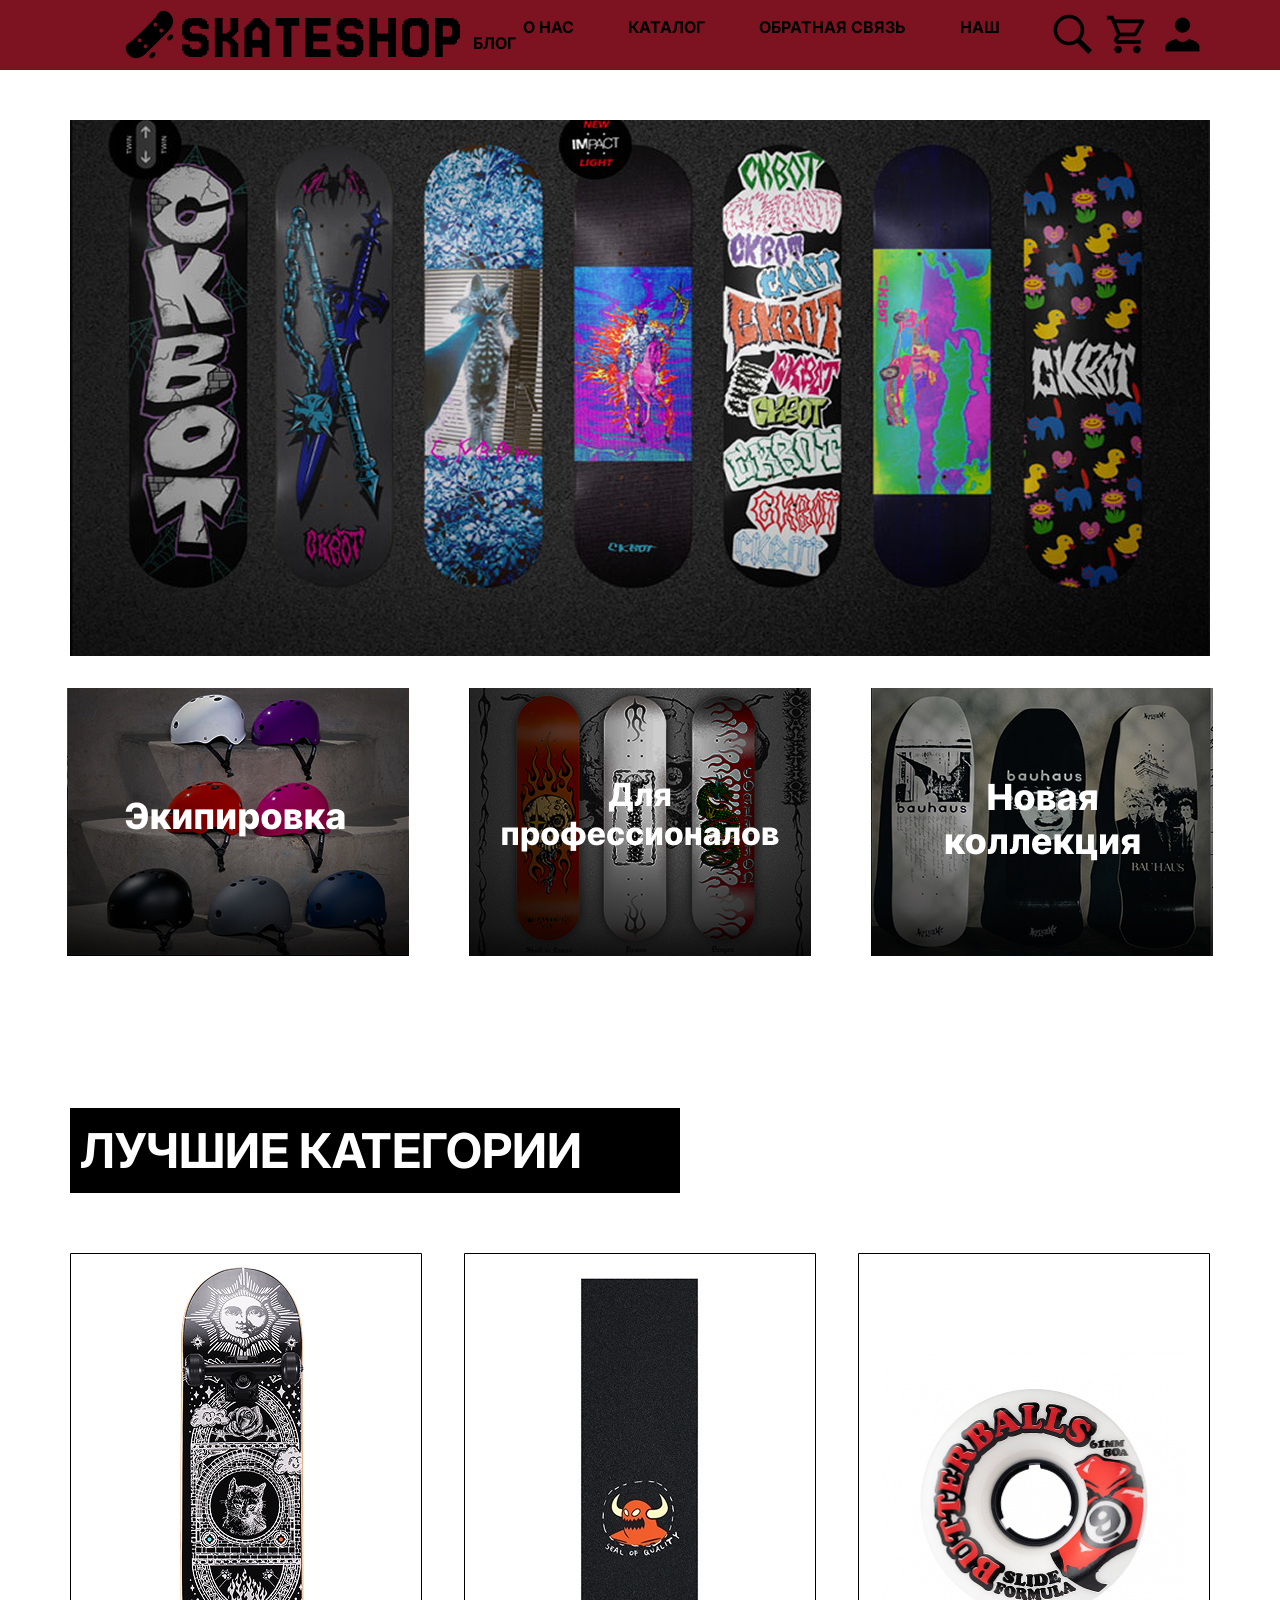
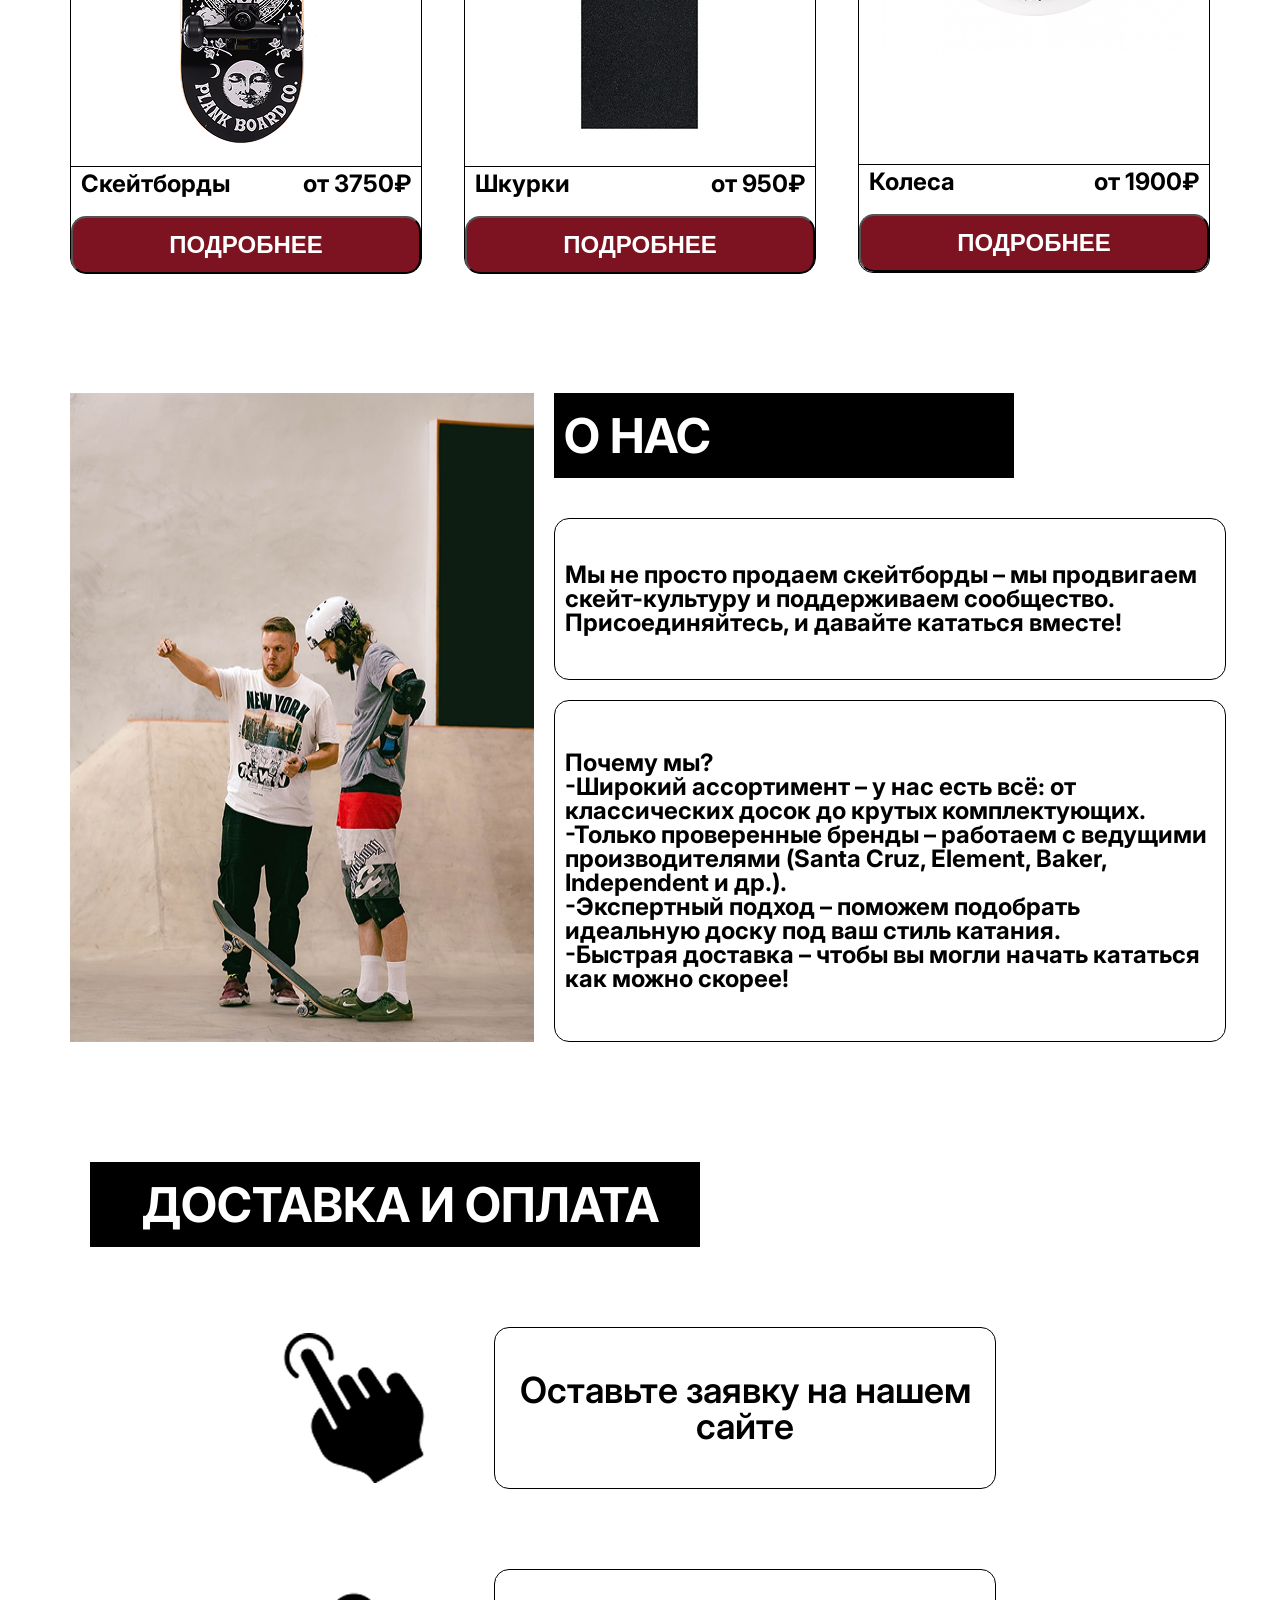
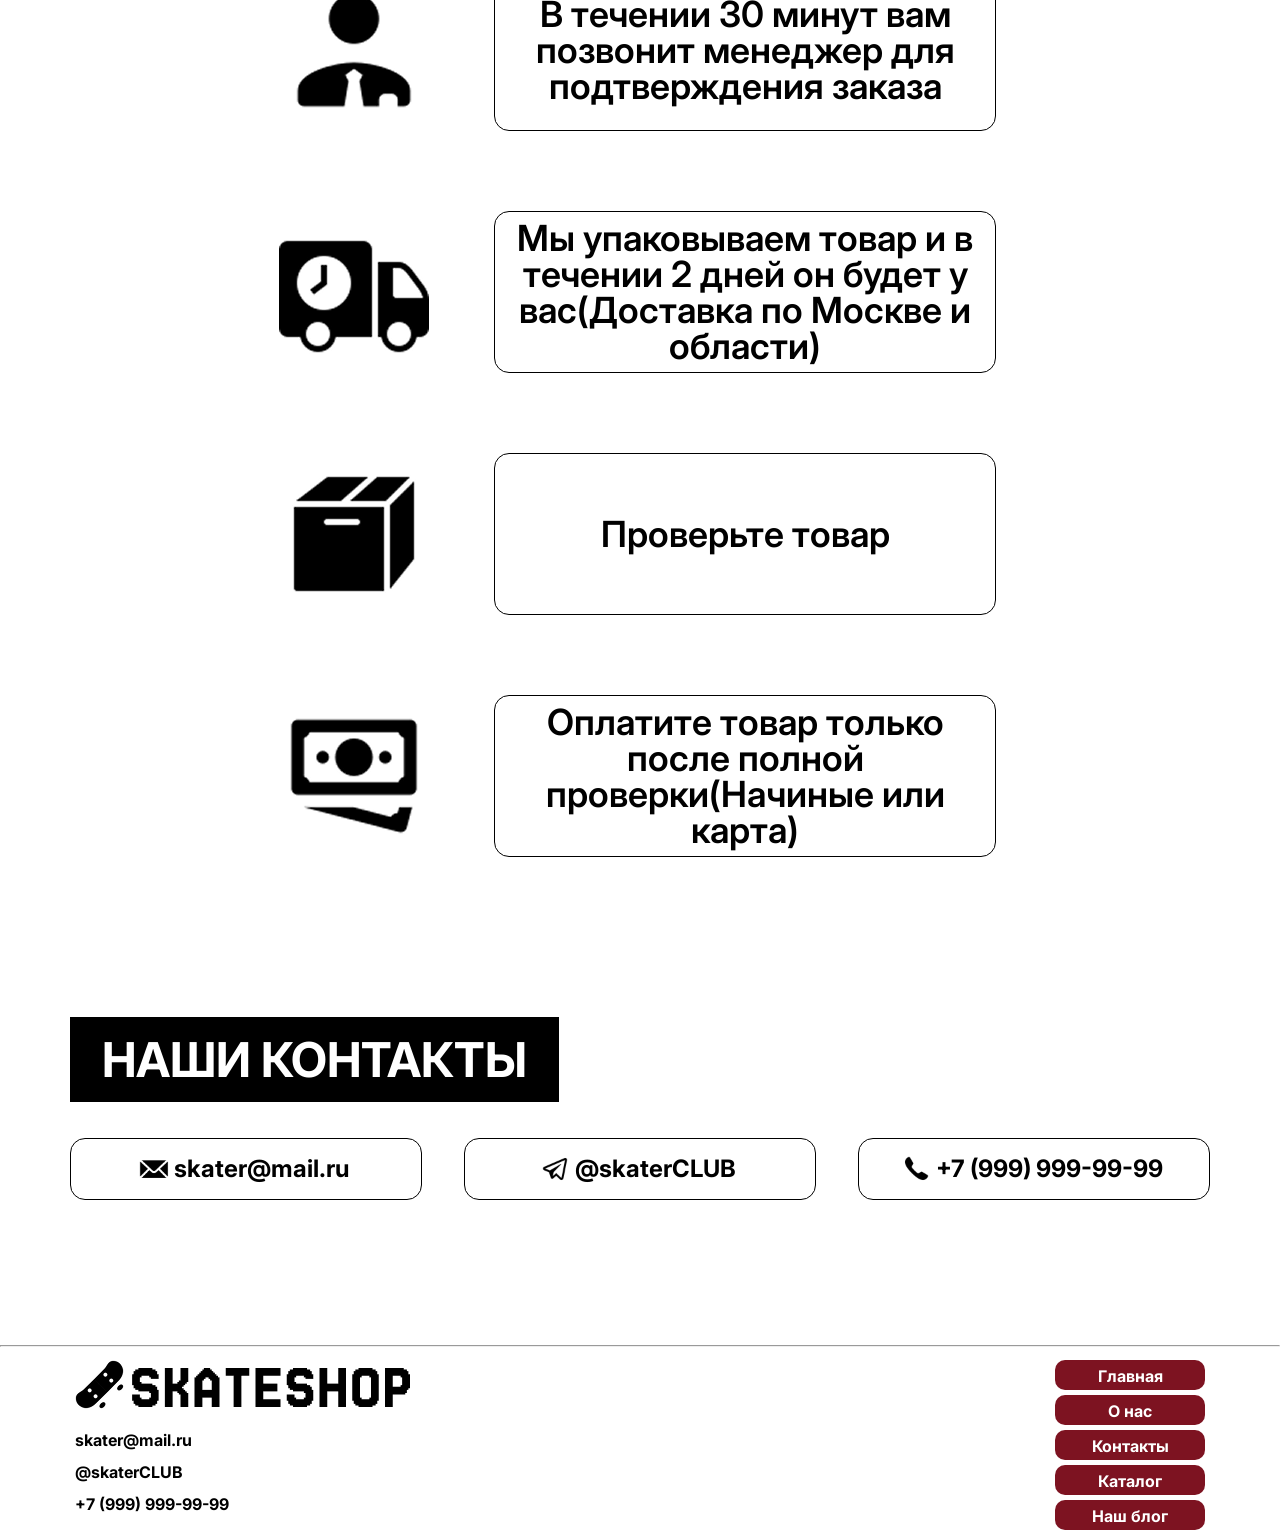
<file: index.html>
<!DOCTYPE html>
<html lang="ru">

<head>
    <meta charset="UTF-8">
    <meta name="viewport" content="width=device-width, initial-scale=1.0">
    <link rel="stylesheet" href="/reset.css">
    <link rel="stylesheet" href="/style.css">

    <link rel="preconnect" href="https://fonts.googleapis.com">
    <link rel="preconnect" href="https://fonts.gstatic.com" crossorigin>
    <link
        href="https://fonts.googleapis.com/css2?family=Inter:ital,opsz,wght@0,14..32,100..900;1,14..32,100..900&family=Oswald:wght@200..700&display=swap"
        rel="stylesheet">
    <title>skatedark</title>
</head>

<body>
    <header>
        <div class="container header">
            <a href="#"><img src="/img/Group 8.png" alt="logo"></a>
            <nav>
                <a href="#about_us">О НАС</a>
                <a href="/catalog.html">КАТАЛОГ</a>
                <a href="#contacts">ОБРАТНАЯ СВЯЗЬ</a>
                <a href="#blog">НАШ БЛОГ</a>
            </nav>
            <div class="header_button">
                <a href=""><img src="/img/Search.png" alt=""></a>
                <a href=""><img src="/img/Shopping Cart.png" alt=""></a>
                <a href="/registration.html"><img src="/img/User.png" alt=""></a>
            </div>
        </div>
    </header>
    <main>
        <section id="cover">
            <div>
                <img class="cover_big_img" src="/img/cover_img_big.png" alt="">
            </div>
            <div class="cover_menu_img">
                <a href=""><img src="/img/cover_img_ecip.png" alt=""></a>
            <a href=""><img src="/img/cover_img_prof.png" alt=""></a>
            <a href=""><img src="/img/cover_img_newcoll.png" alt=""></a>
            </div>
        </section>
        <section id="catalog_index" class="container">
            <h2>ЛУЧШИЕ КАТЕГОРИИ</h2>
            <div class="cards">


                <div class="card">
                    <img src="/img/catalog_skate.png" alt="">
                    <div class="card_price">
                        <h3>Скейтборды</h3>
                        <p>от 3750₽</p>
                    </div>
                    <button class="btn_card">ПОДРОБНЕЕ</button>
                </div>

                <div class="card">
                    <img src="/img/catalog_shurka.png" alt="">
                    <div class="card_price">
                        <h3>Шкурки</h3>
                        <p>от 950₽</p>
                    </div>
                    <button class="btn_card">ПОДРОБНЕЕ</button>
                </div>

                <div class="card">
                    <img src="/img/catalog_wheels.png" alt="" width="350px">
                    <div class="card_price">
                        <h3>Колеса</h3>
                        <p>от 1900₽</p>
                    </div>
                    <button class="btn_card">ПОДРОБНЕЕ</button>
                </div>
            </div>
        </section>
        <section id="about_us">
            <div class="container about_us_content">
                <img src="/img/about_us_photo.png" alt="">
                <div class="about_us_text">
                    <h2>О НАС</h2>
                    <p class="about_us_text_first">Мы не просто продаем скейтборды – мы продвигаем скейт-культуру и
                        поддерживаем сообщество.
                        Присоединяйтесь, и давайте кататься вместе!</p>
                    <p class="about_us_text_second">Почему мы?
                        <br>-Широкий ассортимент – у нас есть всё: от классических досок до крутых комплектующих.
                        <br>-Только проверенные бренды – работаем с ведущими производителями (Santa Cruz, Element,
                        Baker, Independent и др.).
                        <br>-Экспертный подход – поможем подобрать идеальную доску под ваш стиль катания.
                        <br>-Быстрая доставка – чтобы вы могли начать кататься как можно скорее!
                    </p>
                </div>
        </section>
        </div>
        <section id="delivery_and_payment" class=" container">
            <h2 class="dap_heading">ДОСТАВКА И ОПЛАТА</h2>
            <div class="delivery_and_payment">
                <div class="dap_content">
                    <img src="/img/Tap.png" alt="">
                    <p class="dap_text">Оставьте заявку на нашем сайте</p>
                </div>
                <div class="dap_content">
                    <img src="/img/Manager.png" alt="">
                    <p class="dap_text">В течении 30 минут вам позвонит менеджер для подтверждения заказа</p>
                </div>
                <div class="dap_content">
                    <img src="/img/Delivery.png" alt="">
                    <p class="dap_text">Мы упаковываем товар и в течении 2 дней он будет у вас(Доставка по Москве и
                        области)</p>
                </div>
                <div class="dap_content">
                    <img src="/img/Cardboard Box.png" alt="">
                    <p class="dap_text">Проверьте товар</p>
                </div>
                <div class="dap_content">
                    <img src="/img/Cash.png" alt="">
                    <p class="dap_text">Оплатите товар только после полной проверки(Начиные или карта)</p>
                </div>
            </div>
        </section>
        <section id="contacts" class="container">
            <h2 class="contacts_heading">НАШИ КОНТАКТЫ</h2>
            <div class="all_contacts">
            <div class="contacts_content">
                <img src="/img/Letter.png" alt="" width="30px" height="30px">
                <p>skater@mail.ru</p>
            </div>
            <div class="contacts_content">
                <img src="/img/Telegram App.png" alt="" width="30px" height="30px">
                <p>@skaterCLUB</p>
            </div>
            <div class="contacts_content">
                <img src="/img/Phone.png" alt="" width="30px" height="30px">
                <p>+7 (999) 999-99-99</p>
            </div>
        </div>

        </section>
    </main>
    <hr>
    <footer id="footer" class="container">
        <div class="footer">
            <div class="footer_contacts">
                <img src="/img/Group 8.png" alt="" width="353px" height="59px">
                <p>skater@mail.ru</p>
                <p>@skaterCLUB</p>
                <p>+7 (999) 999-99-99</p>

            </div>
            <div class="footer_menu">
                <ul>
                    <li><a href="/index.html" class="button_footer">Главная</a></li>
                    <li><a href="/index.html#about_us" class="button_footer">О нас</a></li>
                    <li><a href="#contacts/index.html" class="button_footer">Контакты</a></li>
                    <li><a href="/catalog.html" class="button_footer">Каталог</a></li>
                    <li><a href="#" class="button_footer">Наш блог</a></li>
                </ul>
            </div>
        </div>
    </footer>
</body>

</html>
</file>
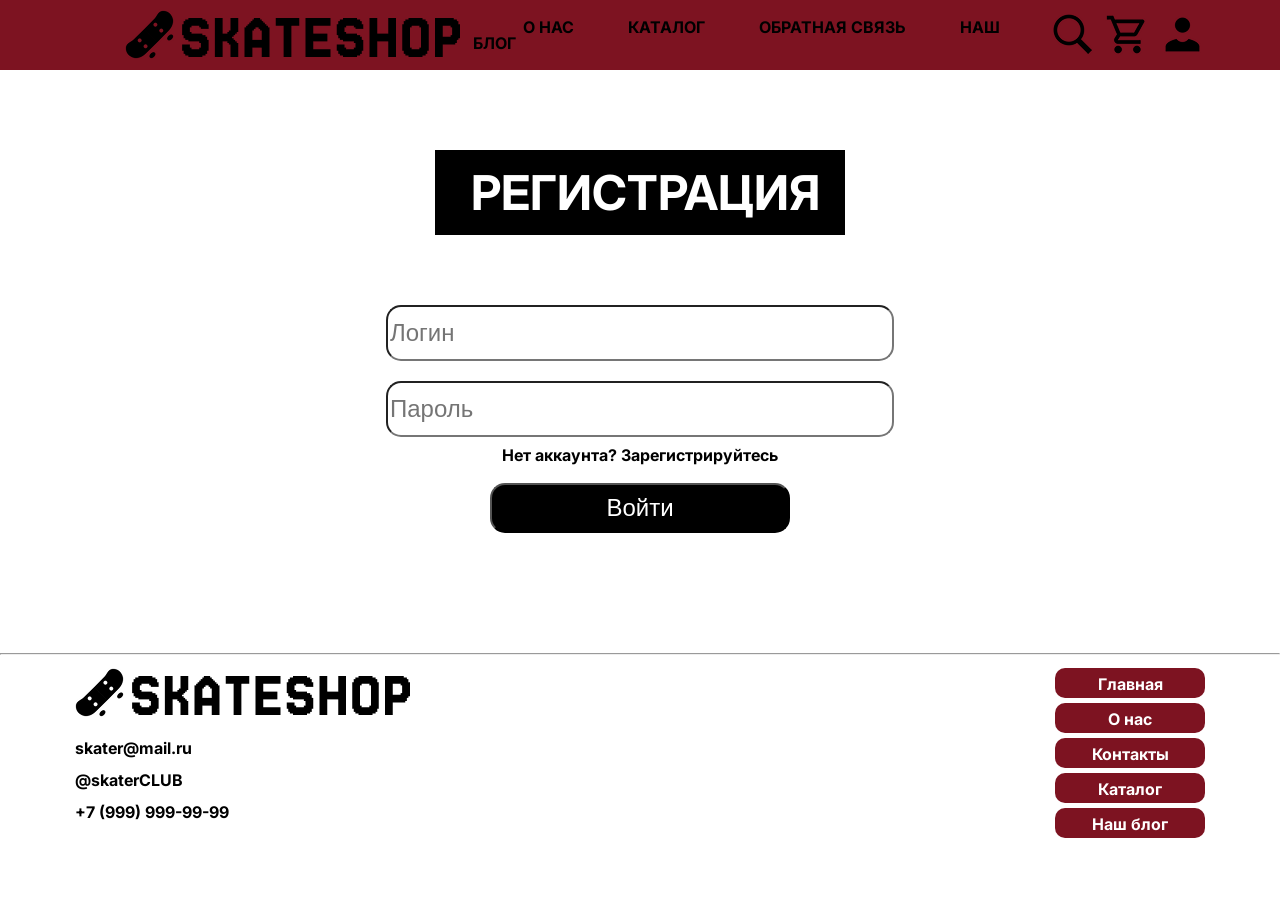
<file: authorization.html>
<!DOCTYPE html>
<html lang="ru">

<head>
    <meta charset="UTF-8">
    <meta name="viewport" content="width=device-width, initial-scale=1.0">
    <link rel="stylesheet" href="/reset.css">
    <link rel="stylesheet" href="/style.css">

    <link rel="preconnect" href="https://fonts.googleapis.com">
    <link rel="preconnect" href="https://fonts.gstatic.com" crossorigin>
    <link
        href="https://fonts.googleapis.com/css2?family=Inter:ital,opsz,wght@0,14..32,100..900;1,14..32,100..900&family=Oswald:wght@200..700&display=swap"
        rel="stylesheet">
    <title>skatedark</title>
</head>

<body>
    <header>
        <div class="container header">
            <a href="/index.html"><img src="/img/Group 8.png" alt="logo"></a>
            <nav>
                <a href="/index.html#about_us">О НАС</a>
                <a href="/catalog.html">КАТАЛОГ</a>
                <a href="/index.html#contacts">ОБРАТНАЯ СВЯЗЬ</a>
                <a href="#">НАШ БЛОГ</a>
            </nav>
            <div class="header_button">
                <a href=""><img src="/img/Search.png" alt=""></a>
                <a href=""><img src="/img/Shopping Cart.png" alt=""></a>
                <a href=""><img src="/img/User.png" alt=""></a>
            </div>
        </div>
    </header>
    <main>
        <section id="registration">
        <h2>РЕГИСТРАЦИЯ</h2>
        <input class="registration_pole" type="text" placeholder="Логин">
        <input class="registration_pole" type="text" placeholder="Пароль">
        <p>Нет аккаунта? Зарегистрируйтесь</p>
        <button class="btn_aut"><a href="/index.html" >Войти</a></button>
    </section>
    </main>
    </main>
    <hr>
    <footer id="footer" class="container">
        <div class="footer">
            <div class="footer_contacts">
                <img src="/img/Group 8.png" alt="" width="353px" height="59px">
                <p>skater@mail.ru</p>
                <p>@skaterCLUB</p>
                <p>+7 (999) 999-99-99</p>

            </div>
            <div class="footer_menu">
                <ul>
                    <li><a href="/index.html" class="button_footer">Главная</a></li>
                    <li><a href="/index.html#about_us" class="button_footer">О нас</a></li>
                    <li><a href="/index.html#contacts" class="button_footer">Контакты</a></li>
                    <li><a href="/catalog.html" class="button_footer">Каталог</a></li>
                    <li><a href="#" class="button_footer">Наш блог</a></li>
                </ul>
            </div>
        </div>
    </footer>
</body>

</html>
</file>
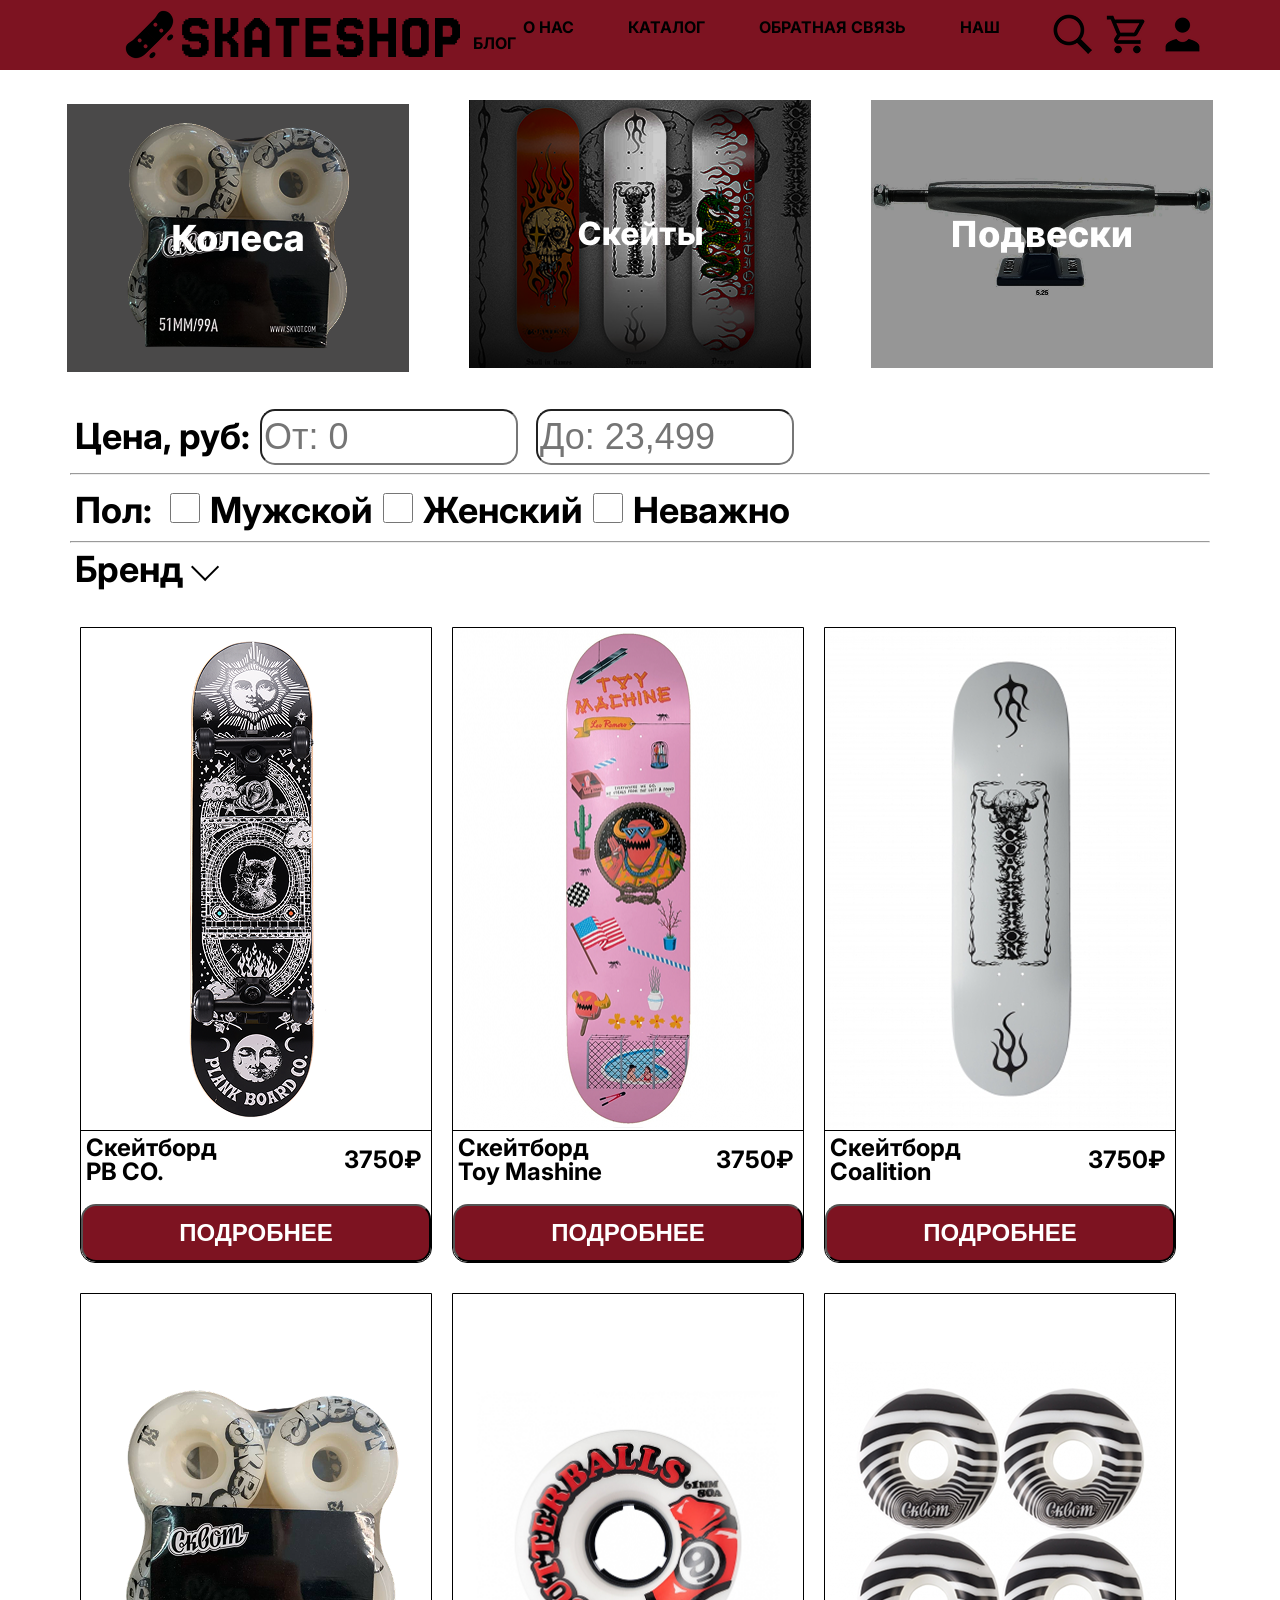
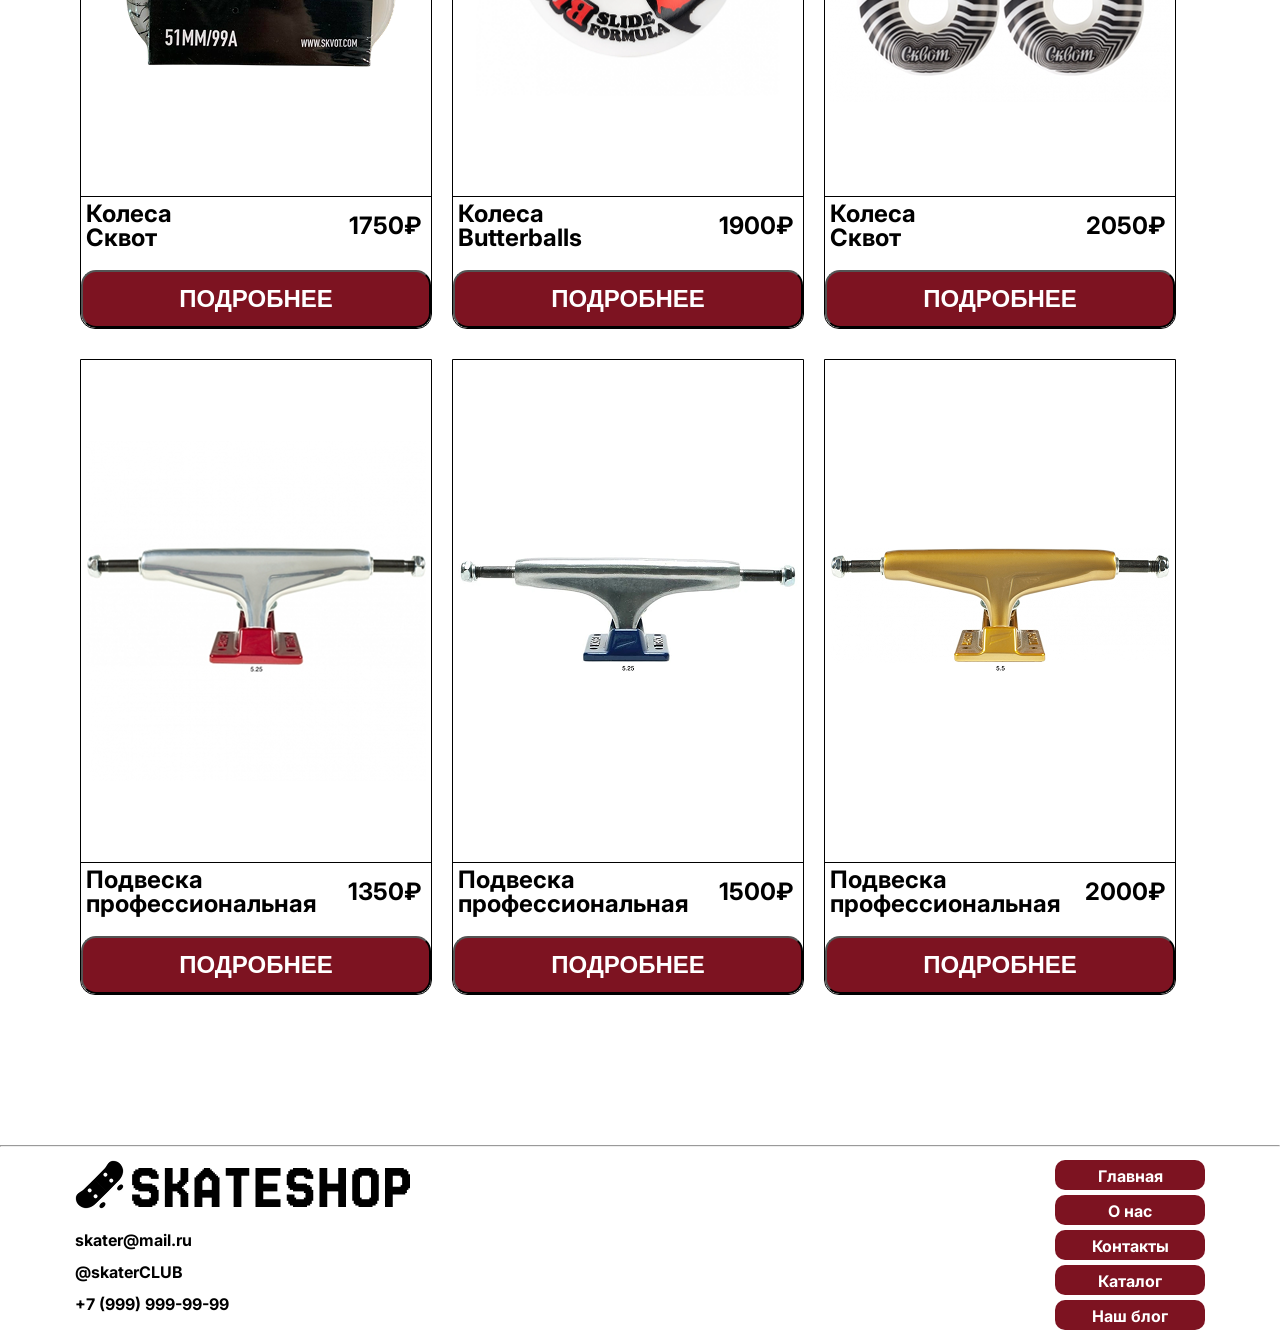
<file: catalog.html>
<!DOCTYPE html>
<html lang="ru">

<head>
    <meta charset="UTF-8">
    <meta name="viewport" content="width=device-width, initial-scale=1.0">
    <link rel="stylesheet" href="/reset.css">
    <link rel="stylesheet" href="/style.css">

    <link rel="preconnect" href="https://fonts.googleapis.com">
    <link rel="preconnect" href="https://fonts.gstatic.com" crossorigin>
    <link
        href="https://fonts.googleapis.com/css2?family=Inter:ital,opsz,wght@0,14..32,100..900;1,14..32,100..900&family=Oswald:wght@200..700&display=swap"
        rel="stylesheet">
    <title>skatedark</title>
</head>

<body>
    <header>
        <div class="container header">
            <a href="/index.html"><img src="/img/Group 8.png" alt="logo"></a>
            <nav>
                <a href="/index.html#about_us">О НАС</a>
                <a href="/catalog.html">КАТАЛОГ</a>
                <a href="/index.html#contacts">ОБРАТНАЯ СВЯЗЬ</a>
                <a href="#">НАШ БЛОГ</a>
            </nav>
            <div class="header_button">
                <a href=""><img src="/img/Search.png" alt=""></a>
                <a href=""><img src="/img/Shopping Cart.png" alt=""></a>
                <a href="/registration.html"><img src="/img/User.png" alt=""></a>
            </div>
        </div>
    </header>
    <main>
        <section class="container" id="cover_catalo">
        <div class="cover_menu_img">
            <a href=""><img src="/img/Group 28.png" alt=""></a>
                <a href=""><img src="/img/Group 29.png" alt=""></a>
                <a href=""><img src="/img/Group 30.png" alt=""></a>
        </div>
    </section>
    <section id="filters" class="filters container">
        <p>Цена, руб:<input class="first"type="text" placeholder="От: 0"> <input class="first" type="text" placeholder="До: 23,499"></p>
        <hr>
        <p>Пол: <input class="checkbox" type="checkbox">Мужской<input class="checkbox" type="checkbox">Женский<input class="checkbox" type="checkbox">Неважно</p>
        <hr>
        <p>Бренд <img src="/img/Group 34 — копия.png" alt=""></p>
    </section>
    <section id="catalog" class="container">
        <div class="cards_catalog">
            <div class="card_catalog">
                <img src="/img/catalog_skate.png" alt="">
                <div class="card_price">
                    <h3>Скейтборд <br> 
                        PB CO.</h3>
                    <p>3750₽</p>
                </div>
                <button class="btn_card">ПОДРОБНЕЕ</button>
            </div>
            <div class="card_catalog">
                <img src="/img/1j0s0 1.png" alt="" width="350" height="500">
                <div class="card_price">
                    <h3>Скейтборд <br>
                        Toy Mashine</h3>
                    <p>3750₽</p>
                </div>
                <button class="btn_card">ПОДРОБНЕЕ</button>
            </div>
            <div class="card_catalog">
                <img src="/img/an09vpq 1.png" alt="">
                <div class="card_price">
                    <h3>Скейтборд <br>Coalition</h3>
                    <p>3750₽</p>
                </div>
                <button class="btn_card">ПОДРОБНЕЕ</button>
            </div>
            <div class="card_catalog">
                <img src="img/Group 37.png" alt="">
                <div class="card_price">
                    <h3>Колеса <br>Сквот</h3>
                    <p>1750₽</p>
                </div>
                <button class="btn_card">ПОДРОБНЕЕ</button>
            </div>
            <div class="card_catalog">
                <img src="img/Group 35.png" alt="" width="350" height="500">
                <div class="card_price">
                    <h3>Колеса <br> Butterballs</h3>
                    <p>1900₽</p>
                </div>
                <button class="btn_card">ПОДРОБНЕЕ</button>
            </div>
            <div class="card_catalog">
                <img src="img/Group 34.png" alt="">
                <div class="card_price">
                    <h3>Колеса <br>Сквот</h3>
                    <p>2050₽</p>
                </div>
                <button class="btn_card">ПОДРОБНЕЕ</button>
            </div>
            <div class="card_catalog">
                <img src="img/Group 31.png" alt="">
                <div class="card_price">
                    <h3>Подвеска <br>
                    профессиональная</h3>
                    <p>1350₽</p>
                </div>
                <button class="btn_card">ПОДРОБНЕЕ</button>
            </div>
            <div class="card_catalog">
                <img src="img/Group 32.png" alt="">
                <div class="card_price">
                    <h3>Подвеска<br>
                        профессиональная</h3>
                    <p>1500₽</p>
                </div>
                <button class="btn_card">ПОДРОБНЕЕ</button>
            </div>
            <div class="card_catalog">
                <img src="/img/Group 33.png" alt="">
                <div class="card_price">
                    <h3>Подвеска<br>
                        профессиональная</h3>
                    <p>2000₽</p>
                </div>
                <button class="btn_card">ПОДРОБНЕЕ</button>
            </div>
            </div>
    </section>
    </main>
    <hr>
    <footer id="footer" class="container">
        <div class="footer">
            <div class="footer_contacts">
                <img src="/img/Group 8.png" alt="" width="353px" height="59px">
                <p>skater@mail.ru</p>
                <p>@skaterCLUB</p>
                <p>+7 (999) 999-99-99</p>

            </div>
            <div class="footer_menu">
                <ul>
                    <li><a href="/index.html" class="button_footer">Главная</a></li>
                    <li><a href="/index.html#about_us" class="button_footer">О нас</a></li>
                    <li><a href="/index.html#contacts" class="button_footer">Контакты</a></li>
                    <li><a href="/catalog.html" class="button_footer">Каталог</a></li>
                    <li><a href="#" class="button_footer">Наш блог</a></li>
                </ul>
            </div>
        </div>
    </footer>
</body>

</html>
</file>
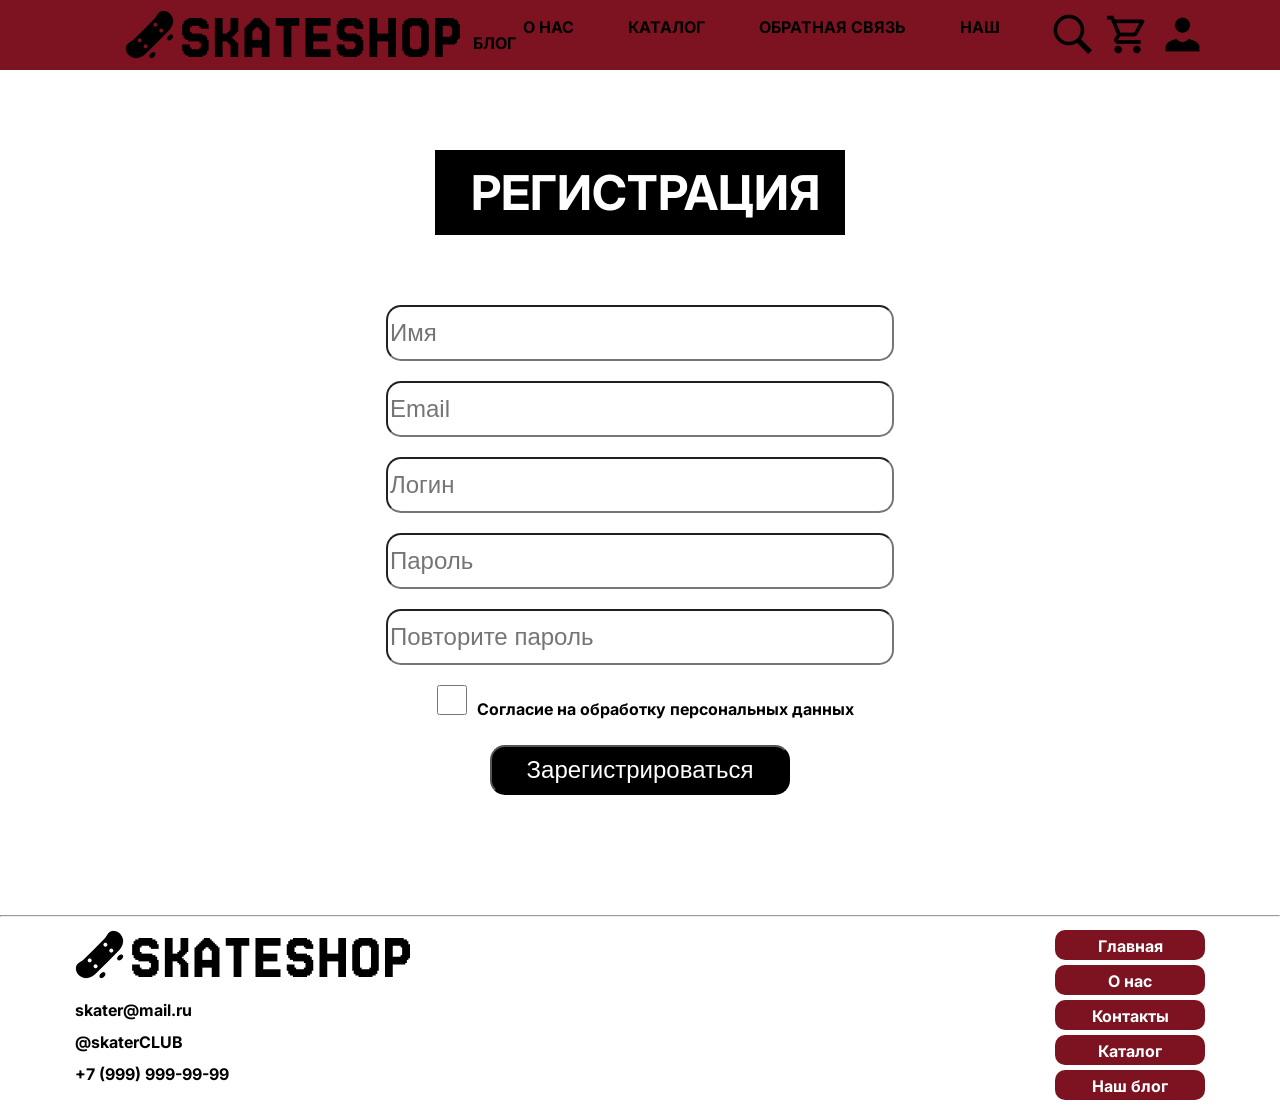
<file: registration.html>
<!DOCTYPE html>
<html lang="ru">

<head>
    <meta charset="UTF-8">
    <meta name="viewport" content="width=device-width, initial-scale=1.0">
    <link rel="stylesheet" href="/reset.css">
    <link rel="stylesheet" href="/style.css">

    <link rel="preconnect" href="https://fonts.googleapis.com">
    <link rel="preconnect" href="https://fonts.gstatic.com" crossorigin>
    <link
        href="https://fonts.googleapis.com/css2?family=Inter:ital,opsz,wght@0,14..32,100..900;1,14..32,100..900&family=Oswald:wght@200..700&display=swap"
        rel="stylesheet">
    <title>skatedark</title>
</head>

<body>
    <header>
        <div class="container header">
            <a href="/index.html"><img src="/img/Group 8.png" alt="logo"></a>
            <nav>
                <a href="/index.html#about_us">О НАС</a>
                <a href="/catalog.html">КАТАЛОГ</a>
                <a href="/index.html#contacts">ОБРАТНАЯ СВЯЗЬ</a>
                <a href="#">НАШ БЛОГ</a>
            </nav>
            <div class="header_button">
                <a href=""><img src="/img/Search.png" alt=""></a>
                <a href=""><img src="/img/Shopping Cart.png" alt=""></a>
                <a href=""><img src="/img/User.png" alt=""></a>
            </div>
        </div>
    </header>
    <main>
        <section id="registration">
        <h2>РЕГИСТРАЦИЯ</h2>
        <input class="registration_pole" type="text" placeholder="Имя">
        <input class="registration_pole" type="text" placeholder="Email">
        <input class="registration_pole" type="text" placeholder="Логин">
        <input class="registration_pole" type="text" placeholder="Пароль">
        <input class="registration_pole" type="text" placeholder="Повторите пароль">
        <p><input class="checkbox" type="checkbox">Согласие на обработку персональных данных</p>
        <button><a href="/authorization.html">Зарегистрироваться</a></button>
    </section>
    </main>
    </main>
    <hr>
    <footer id="footer" class="container">
        <div class="footer">
            <div class="footer_contacts">
                <img src="/img/Group 8.png" alt="" width="353px" height="59px">
                <p>skater@mail.ru</p>
                <p>@skaterCLUB</p>
                <p>+7 (999) 999-99-99</p>

            </div>
            <div class="footer_menu">
                <ul>
                    <li><a href="/index.html" class="button_footer">Главная</a></li>
                    <li><a href="/index.html#about_us" class="button_footer">О нас</a></li>
                    <li><a href="/index.html#contacts" class="button_footer">Контакты</a></li>
                    <li><a href="/catalog.html" class="button_footer">Каталог</a></li>
                    <li><a href="#" class="button_footer">Наш блог</a></li>
                </ul>
            </div>
        </div>
    </footer>
</body>

</html>
</file>
<file: style.css>
html{
    scroll-behavior: smooth;
}

body {
    font-family: "Inter", sans-serif;
    font-optical-sizing: auto;
    font-weight: bold;
    font-style: normal;
}

.container {
    width: 1140px;
    margin: 0 auto;
    font-size: 16px;
}

.header {
    display: flex;
    justify-content: space-between;
    align-items: center;
}

header {
    display: flex;
    justify-content: space-between;
    align-items: center;
    background-color: #7D1321;
    height: 70px;
}

.header_button {
    display: flex;
}

.header_button a {
    margin-left: 5px;
    margin-right: 5px;
}

nav a:hover {
    color: white;
}

header a {
    text-decoration: none;
    margin-left: 50px;
    color: black;
}

h1 {
    color: white;
    background-color: black;
    font-size: 40px;
    margin-bottom: 36px;
    display: flex;
    align-items: center;
    justify-content: center;
    height: 74px;
    width: 613px;
}

button:hover {
    background-color: white;
    color: #7D1321;
}

#cover {
    display: flex;
    justify-content: center;
    flex-wrap: wrap;
}

.cover_big_img {
    margin-top: 50px;
}

.cover_menu_img {
    display: flex;
    justify-content: center;
    margin-left: 25px;
    margin-right: 25px;
}


.cover_menu_img img {
    margin: 30px;
}

.about_us_content {
    display: flex;
}

.about_us_text h2 {
    color: white;
    background-color: black;
    margin-bottom: 40px;
    display: flex;
    align-items: center;
    height: 85px;
    width: 450px;
    font-size: 48px;
    margin-left: 20px;
    padding-left: 10px;
}

.about_us_text p {
    font-size: 24px;
    margin-left: 20px;
}

#cover,
#about_us,
#delivery_and_payment,
#catalog_index,
#contacts,
#catalog,
#registration{
    margin-bottom: 120px;
}

#catalog_index h2 {
    color: white;
    background-color: black;
    margin-bottom: 60px;
    display: flex;
    align-items: center;
    height: 85px;
    width: 600px;
    font-size: 48px;
    padding-left: 10px;
}

.card {
    width: 350px;
    border: 1px solid black;
    border-radius: 0px 0px 15px 15px;
    height: 618px;
}

.cards h3,
p {

    margin-left: 5px;
    margin-right: 5px;
}

.card_price {
    padding: 5px;
    border-top:1px solid black ;
    display: flex;
    align-items: center;
    justify-content: space-between;
    font-size: 24px;
    margin-bottom: 15px;
}

.card img {
    margin-bottom: 10px;
}

.btn_card {
    color: white;
    background-color: #7D1321;
    font-size: 24px;
    border-radius: 15px;
    height: 58px;
    width: 350px;
    font-weight: bold;
    font-style: normal;
}

.cards {
    display: flex;
    justify-content: space-between;
}

.about_us_text_first {
    border: 1px solid black;
    border-radius: 15px;
    width: 650px;
    height: 140px;
    display: flex;
    align-items: center;
    margin-bottom: 20px;
    justify-content: center;
    padding: 10px;
}

.about_us_text_second {
    border: 1px solid black;
    border-radius: 15px;
    width: 650px;
    height: 320px;
    display: flex;
    align-items: center;
    justify-content: center;
    padding: 10px;
}

.delivery_and_payment {
    display: flex;
    justify-content: center;
    flex-wrap: wrap;
}

.dap_heading {
    color: white;
    background-color: black;
    margin-bottom: 40px;
    display: flex;
    align-items: center;
    justify-content: center;
    height: 85px;
    width: 600px;
    font-size: 48px;
    margin-left: 20px;
    padding-left: 10px;
}

.dap_content {
    display: flex;
    align-items: center;
    margin: 40px;
}

.dap_content img {
    margin-right: 60px;
}

.dap_text {
    border: 1px solid black;
    border-radius: 15px;
    width: 480px;
    height: 140px;
    display: flex;
    align-items: center;
    justify-content: center;
    padding: 10px;
    font-weight: 600;
    font-size: 36px;
    text-align: center;
}

.contacts_heading {
    color: white;
    background-color: black;
    margin-bottom: 36px;
    display: flex;
    align-items: center;
    justify-content: center;
    height: 85px;
    width: 489px;
    font-size: 48px;
}

.contacts_content {
    border: 1px solid black;
    border-radius: 15px;
    width: 350px;
    height: 60px;
    display: flex;
    align-items: center;
    justify-content: center;
    margin-bottom: 25px;
    font-size: 36px;
}

.all_contacts{
    display: flex;
    justify-content: space-between;
}

.contacts_content p {
    font-size: 24px;
}

.footer_contacts {
    line-height: 2;
}

.footer {
    display: flex;
    justify-content: space-between;
}

.footer_menu {
    line-height: 2;
}

.footer_menu button {
    color: white;
    background-color: #7D1321;
    font-size: 14px;
    border-radius: 5px;
    width: 100px;
    height: 20px;
    font-weight: bold;
    font-style: normal;
}

.button_footer {
    color: white;
    border-radius: 10px;
    display: block;
    text-align: center;
    height: 30px;
    width: 150px;
    margin: 5px;
    background-color: #7D1321;
}

.button_footer:hover {
    background-color: white;
    color: #7D1321;
}

.cards_catalog{
    display: flex;
    flex-wrap: wrap;
}

.card_catalog{
    margin-right: 10px;
    margin-left: 10px;
    margin-bottom: 30px;
    width: 350px;
    border: 1px solid black;
    border-radius: 0px 0px 15px 15px;
    height: 634px;
}

.filters p{
    font-size: 36px;
}

.first{
    margin-left: 10px;
    height: 50px;
    width: 250px;
    border-radius: 15px;
    font-size: 36px;
}

.checkbox{
    width: 30px;
    height: 30px;
    margin: 10px;
}

#filters{
    margin-bottom: 40px;
}

#registration h2{
    color: white;
    background-color: black;
    margin-bottom: 60px;
    display: flex;
    align-items: center;
    justify-content: center;
    height: 85px;
    width: 400px;
    font-size: 48px;
    padding-left: 10px;
}

.registration_pole{
    font-size: 24px;
    border-radius: 15px;
    width: 500px;
    height: 50px;
    margin: 10px;
}

#registration{
    margin-top: 80px;
    display: flex;
    justify-content: center;
    flex-direction: column;
    align-items: center;
}

#registration button{
    width: 300px;
    height: 50px;
    border-radius: 15px;
    background-color: black;
    color: white;
    font-size: 24px;
    margin-top: 20px;
}

#registration button a{
    color: white;
}
</file>
